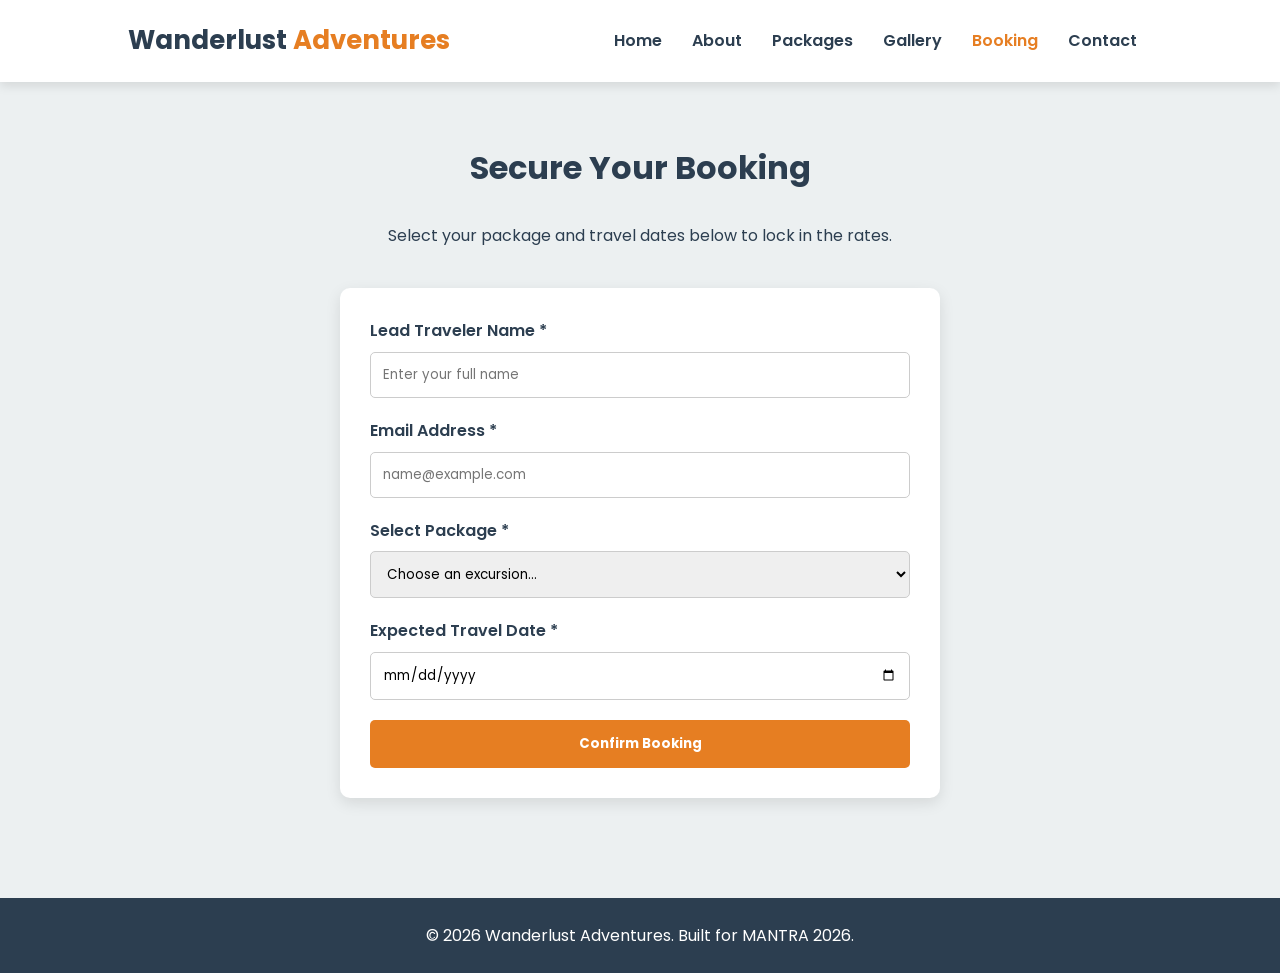
<file: booking.html>
<!DOCTYPE html>
<html lang="en">
<head>
    <meta charset="UTF-8">
    <meta name="viewport" content="width=device-width, initial-scale=1.0">
    <meta name="description" content="Book your next adventure securely.">
    <title>Book a Trip | Wanderlust Adventures</title>
    <link rel="stylesheet" href="css/style.css">
</head>
<body>
    <header>
        <div class="logo">Wanderlust <span>Adventures</span></div>
        <button class="menu-toggle" id="menuToggle">☰</button>
        <nav id="navMenu">
            <ul>
                <li><a href="index.html">Home</a></li>
                <li><a href="about.html">About</a></li>
                <li><a href="packages.html">Packages</a></li>
                <li><a href="gallery.html">Gallery</a></li>
                <li><a href="booking.html" class="active">Booking</a></li>
                <li><a href="contact.html">Contact</a></li>
            </ul>
        </nav>
    </header>

    <main class="container">
        <h1>Secure Your Booking</h1>
        <p style="margin-bottom: 40px;">Select your package and travel dates below to lock in the rates.</p>
        
        <form class="contact-form" id="bookingForm">
            <div class="form-group">
                <label for="b_name">Lead Traveler Name *</label>
                <input type="text" id="b_name" required placeholder="Enter your full name">
            </div>
            <div class="form-group">
                <label for="b_email">Email Address *</label>
                <input type="email" id="b_email" required placeholder="name@example.com">
            </div>
            <div class="form-group">
                <label for="destination">Select Package *</label>
                <select id="destination" required>
                    <option value="" disabled selected>Choose an excursion...</option>
                    <option value="Everest">Everest Base Camp</option>
                    <option value="Redwood">Redwood Forest</option>
                    <option value="Patagonia">Patagonia Expedition</option>
                </select>
            </div>
            <div class="form-group">
                <label for="date">Expected Travel Date *</label>
                <input type="date" id="date" required>
            </div>
            <button type="submit" class="btn" style="width: 100%;">Confirm Booking</button>
        </form>
    </main>

    <footer>
        <p>&copy; 2026 Wanderlust Adventures. Built for MANTRA 2026.</p>
    </footer>

    <script src="js/script.js"></script>
<!--Start of Tawk.to Script-->
<script type="text/javascript">
var Tawk_API=Tawk_API||{}, Tawk_LoadStart=new Date();
(function(){
var s1=document.createElement("script"),s0=document.getElementsByTagName("script")[0];
s1.async=true;
s1.src='https://embed.tawk.to/6a4621424891751d48c8324b/1jsgv3rcd';
s1.charset='UTF-8';
s1.setAttribute('crossorigin','*');
s0.parentNode.insertBefore(s1,s0);
})();
</script>
<!--End of Tawk.to Script-->
</body>
</html>
</file>
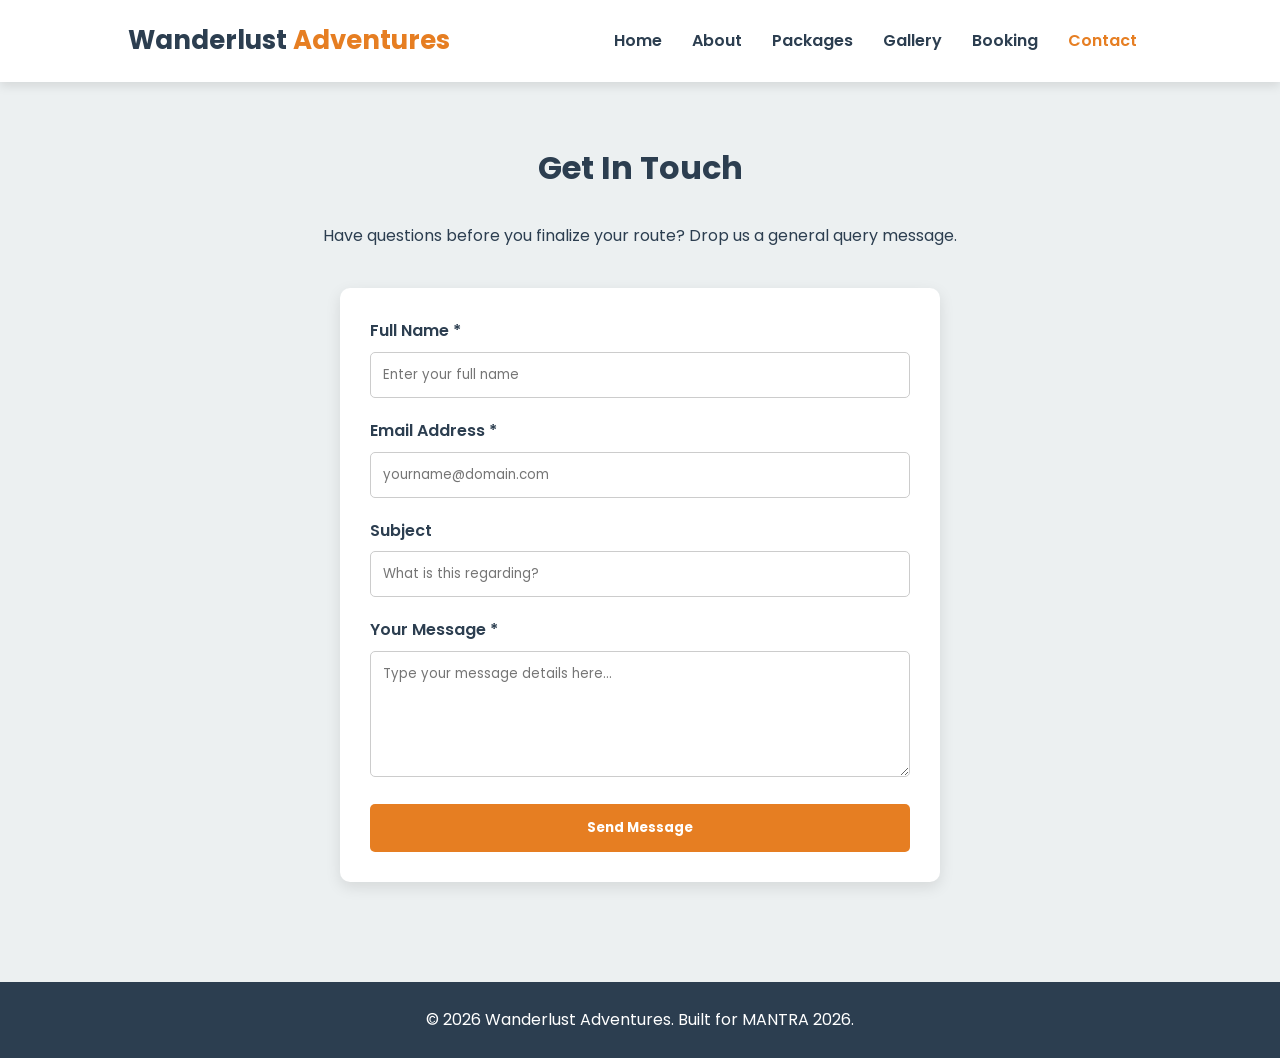
<file: contact.html>
<!DOCTYPE html>
<html lang="en">
<head>
    <meta charset="UTF-8">
    <meta name="viewport" content="width=device-width, initial-scale=1.0">
    <meta name="description" content="Get in touch with Wanderlust Adventures for any questions.">
    <title>Contact Us | Wanderlust Adventures</title>
    <link rel="stylesheet" href="css/style.css">
</head>
<body>
    <header>
        <div class="logo">Wanderlust <span>Adventures</span></div>
        <button class="menu-toggle" id="menuToggle">☰</button>
        <nav id="navMenu">
            <ul>
                <li><a href="index.html">Home</a></li>
                <li><a href="about.html">About</a></li>
                <li><a href="packages.html">Packages</a></li>
                <li><a href="gallery.html">Gallery</a></li>
                <li><a href="booking.html">Booking</a></li>
                <li><a href="contact.html" class="active">Contact</a></li>
            </ul>
        </nav>
    </header>

    <main class="container">
        <h1>Get In Touch</h1>
        <p style="margin-bottom: 40px;">Have questions before you finalize your route? Drop us a general query message.</p>
        
        <form class="contact-form" id="generalContactForm">
            <div class="form-group">
                <label for="c_name">Full Name *</label>
                <input type="text" id="c_name" required placeholder="Enter your full name">
            </div>
            <div class="form-group">
                <label for="c_email">Email Address *</label>
                <input type="email" id="c_email" required placeholder="yourname@domain.com">
            </div>
            <div class="form-group">
                <label for="subject">Subject</label>
                <input type="text" id="subject" placeholder="What is this regarding?">
            </div>
            <div class="form-group">
                <label for="message">Your Message *</label>
                <textarea id="message" rows="5" required placeholder="Type your message details here..."></textarea>
            </div>
            <button type="submit" class="btn" style="width: 100%;">Send Message</button>
        </form>
    </main>

    <footer>
        <p>&copy; 2026 Wanderlust Adventures. Built for MANTRA 2026.</p>
    </footer>

    <script src="js/script.js"></script>
<!--Start of Tawk.to Script-->
<script type="text/javascript">
var Tawk_API=Tawk_API||{}, Tawk_LoadStart=new Date();
(function(){
var s1=document.createElement("script"),s0=document.getElementsByTagName("script")[0];
s1.async=true;
s1.src='https://embed.tawk.to/6a4621424891751d48c8324b/1jsgv3rcd';
s1.charset='UTF-8';
s1.setAttribute('crossorigin','*');
s0.parentNode.insertBefore(s1,s0);
})();
</script>
<!--End of Tawk.to Script-->
</body>
</html>
</file>
<file: css/style.css>
/* --- Global Reset & Fonts --- */
@import url('https://fonts.googleapis.com/css2?family=Poppins:wght@300;400;600;700&display=swap');

* {
    margin: 0;
    padding: 0;
    box-sizing: border-box;
    font-family: 'Poppins', sans-serif;
}

:root {
    --primary-color: #e67e22; 
    --primary-hover: #d35400;
    --dark-color: #2c3e50;    
    --light-color: #ecf0f1;   
    --white: #ffffff;
}

body {
    background-color: var(--light-color);
    color: var(--dark-color);
    line-height: 1.6;
}

/* --- Navigation Header --- */
header {
    background-color: var(--white);
    display: flex;
    justify-content: space-between;
    align-items: center;
    padding: 20px 10%;
    box-shadow: 0 4px 10px rgba(0,0,0,0.1);
    position: sticky;
    top: 0;
    z-index: 1000;
}

header .logo { font-size: 26px; font-weight: 700; color: var(--dark-color); }
header .logo span { color: var(--primary-color); }

nav ul { display: flex; list-style: none; }
nav ul li a {
    text-decoration: none;
    color: var(--dark-color);
    padding: 10px 15px;
    font-weight: 600;
    transition: 0.3s;
}
nav ul li a:hover, nav ul li a.active { color: var(--primary-color); }

.menu-toggle {
    display: none;
    font-size: 28px;
    background: none;
    border: none;
    cursor: pointer;
    color: var(--dark-color);
}

/* --- Image Slider (Hero Section) --- */
.slider-container {
    position: relative;
    width: 100%;
    height: 70vh;
    overflow: hidden;
}

.slide {
    position: absolute;
    top: 0;
    left: 0;
    width: 100%;
    height: 100%;
    opacity: 0;
    transition: opacity 0.8s ease-in-out;
    background-size: cover;
    background-position: center;
    display: flex;
    align-items: center;
    justify-content: center;
    text-align: center;
    color: var(--white);
    z-index: 0;
}

.slide.active { opacity: 1; z-index: 1; }

.slide-content {
    background: rgba(44, 62, 80, 0.75);
    padding: 40px;
    border-radius: 10px;
    max-width: 800px;
    margin: 0 20px;
}

.slide-content h1 { font-size: 48px; margin-bottom: 15px; text-transform: uppercase; letter-spacing: 2px;}
.slide-content p { font-size: 18px; margin-bottom: 25px; }

/* Navigation Arrows Below the Image Slider */
.slider-controls {
    display: flex;
    justify-content: center;
    align-items: center;
    gap: 30px;
    background-color: var(--white);
    padding: 15px 0;
    box-shadow: 0 4px 6px rgba(0,0,0,0.05);
}

.arrow-btn {
    background-color: var(--primary-color);
    color: var(--white);
    border: none;
    padding: 10px 24px;
    font-size: 16px;
    font-weight: 700;
    border-radius: 5px;
    cursor: pointer;
    transition: 0.3s;
}

.arrow-btn:hover { background-color: var(--primary-hover); }

.btn {
    background-color: var(--primary-color);
    color: var(--white);
    padding: 14px 32px;
    text-decoration: none;
    border-radius: 5px;
    font-weight: 700;
    transition: 0.3s;
    display: inline-block;
    border: none;
    cursor: pointer;
}
.btn:hover { background-color: var(--primary-hover); }

/* --- Layouts & Grids --- */
.container { padding: 60px 10%; text-align: center; }
.container h1, .container h2 { margin-bottom: 30px; color: var(--dark-color); }

.grid-3 {
    display: grid;
    grid-template-columns: repeat(auto-fit, minmax(300px, 1fr));
    gap: 30px;
}

.card {
    background: var(--white);
    border-radius: 10px;
    overflow: hidden;
    box-shadow: 0 5px 15px rgba(0,0,0,0.1);
    transition: transform 0.3s;
}
.card:hover { transform: translateY(-5px); }

.card img { width: 100%; height: 250px; object-fit: cover; display: block; }
.gallery-img { width: 100%; height: 300px; object-fit: cover; border-radius: 10px; box-shadow: 0 4px 8px rgba(0,0,0,0.1); }

.card .content { padding: 25px; }
.card h3 { margin-bottom: 10px; color: var(--primary-color); }

/* --- Forms --- */
.contact-form {
    max-width: 600px;
    margin: 0 auto;
    background: var(--white);
    padding: 30px;
    border-radius: 10px;
    box-shadow: 0 5px 15px rgba(0,0,0,0.1);
    text-align: left;
}
.form-group { margin-bottom: 20px; }
.form-group label { display: block; font-weight: 600; margin-bottom: 8px; }
.form-group input, .form-group textarea, .form-group select {
    width: 100%;
    padding: 12px;
    border: 1px solid #ccc;
    border-radius: 5px;
    font-family: 'Poppins', sans-serif;
}

/* --- Footer --- */
footer {
    background-color: var(--dark-color);
    color: var(--white);
    text-align: center;
    padding: 25px 10%;
    margin-top: 40px;
}

/* --- Media Queries --- */
@media (max-width: 768px) {
    .menu-toggle { display: block; }
    nav {
        display: none;
        position: absolute;
        top: 100%;
        left: 0;
        width: 100%;
        background-color: var(--white);
        box-shadow: 0 4px 6px rgba(0,0,0,0.1);
    }
    nav.active { display: block; }
    nav ul { flex-direction: column; text-align: center; padding: 20px 0; }
    nav ul li { margin: 15px 0; }
    .slide-content h1 { font-size: 32px; }
}
</file>
